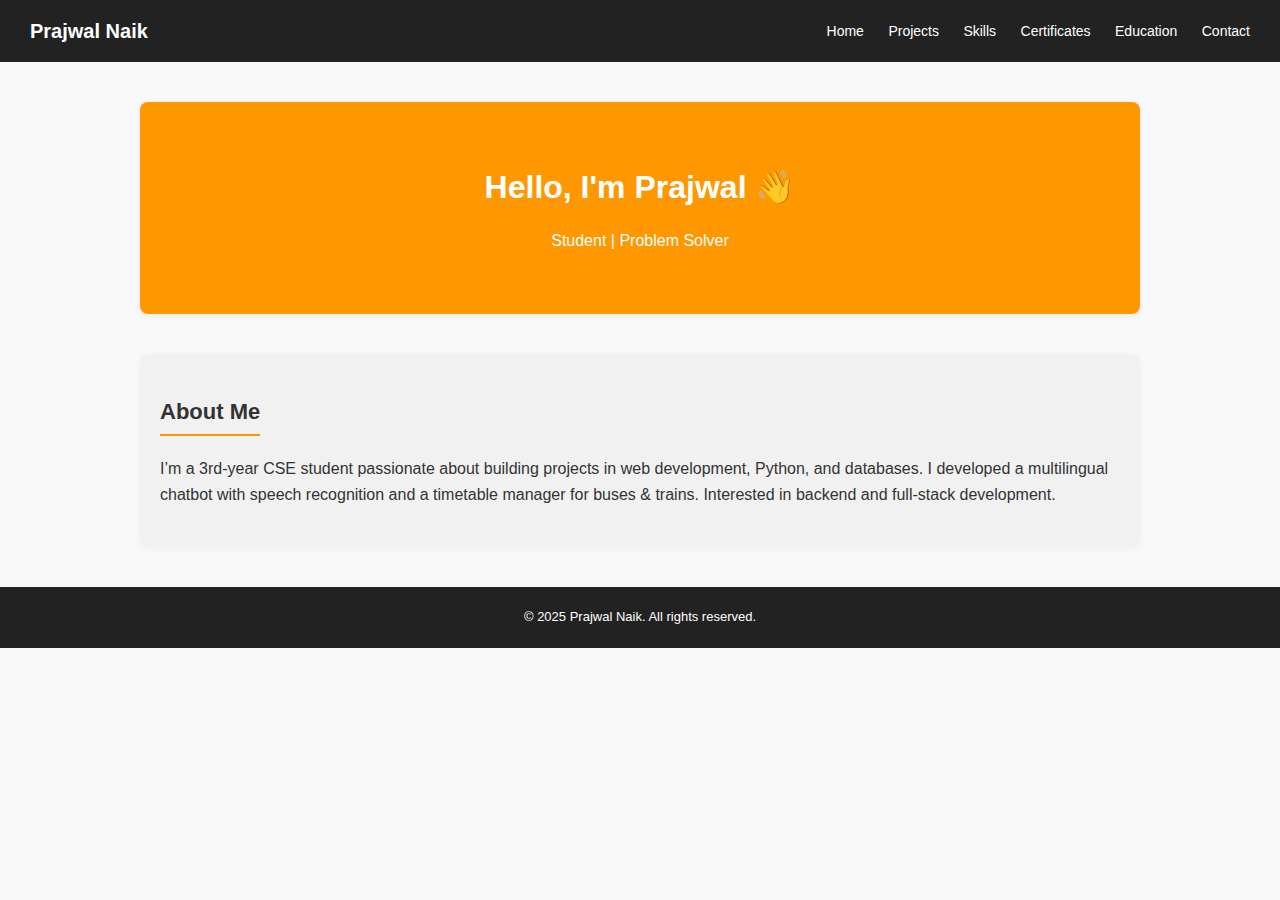
<file: index.html>
<!DOCTYPE html>
<html lang="en">
<head>
  <meta charset="UTF-8">
  <meta name="viewport" content="width=device-width, initial-scale=1">
  <title>Prajwal Naik — Home</title>
  <link rel="stylesheet" href="style.css">
</head>
<body>
<header>
  <h1>Prajwal Naik</h1>
  <nav>
    <a href="index.html">Home</a>
    <a href="projects.html">Projects</a>
    <a href="skills.html">Skills</a>
    <a href="certificates.html">Certificates</a>
    <a href="education.html">Education</a>
    <a href="contact.html">Contact</a>
  </nav>
</header>

<section class="hero">
  <h2>Hello, I'm Prajwal 👋</h2>
  <p>Student | Problem Solver</p>
</section>

<section>
  <h2>About Me</h2>
  <p>
    I’m a 3rd-year CSE student passionate about building projects in web development, 
    Python, and databases. I developed a multilingual chatbot with speech recognition 
    and a timetable manager for buses & trains. Interested in backend and full-stack development.
  </p>
</section>

<footer>
  © 2025 Prajwal Naik. All rights reserved.
</footer>
</body>
</html>
</file>
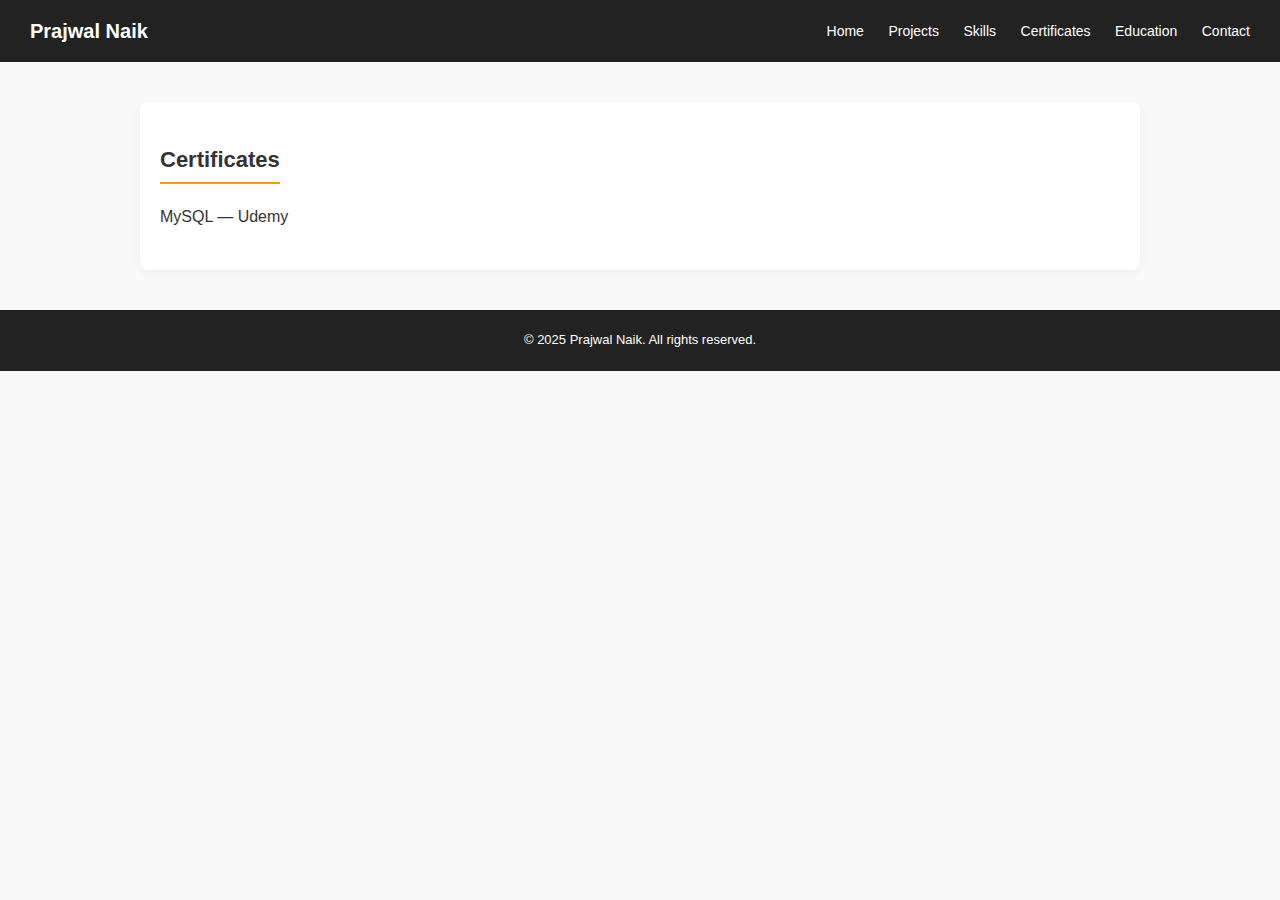
<file: certificates.html>
<!DOCTYPE html>
<html lang="en">
<head>
  <meta charset="UTF-8">
  <meta name="viewport" content="width=device-width, initial-scale=1">
  <title>Prajwal Naik — Certificates</title>
  <link rel="stylesheet" href="style.css">
</head>
<body>
<header>
  <h1>Prajwal Naik</h1>
  <nav>
    <a href="index.html">Home</a>
    <a href="projects.html">Projects</a>
    <a href="skills.html">Skills</a>
    <a href="certificates.html">Certificates</a>
    <a href="education.html">Education</a>
    <a href="contact.html">Contact</a>
  </nav>
</header>

<section>
  <h2>Certificates</h2>
  <p>MySQL — Udemy</p>
</section>

<footer>
  © 2025 Prajwal Naik. All rights reserved.
</footer>
</body>
</html>
</file>
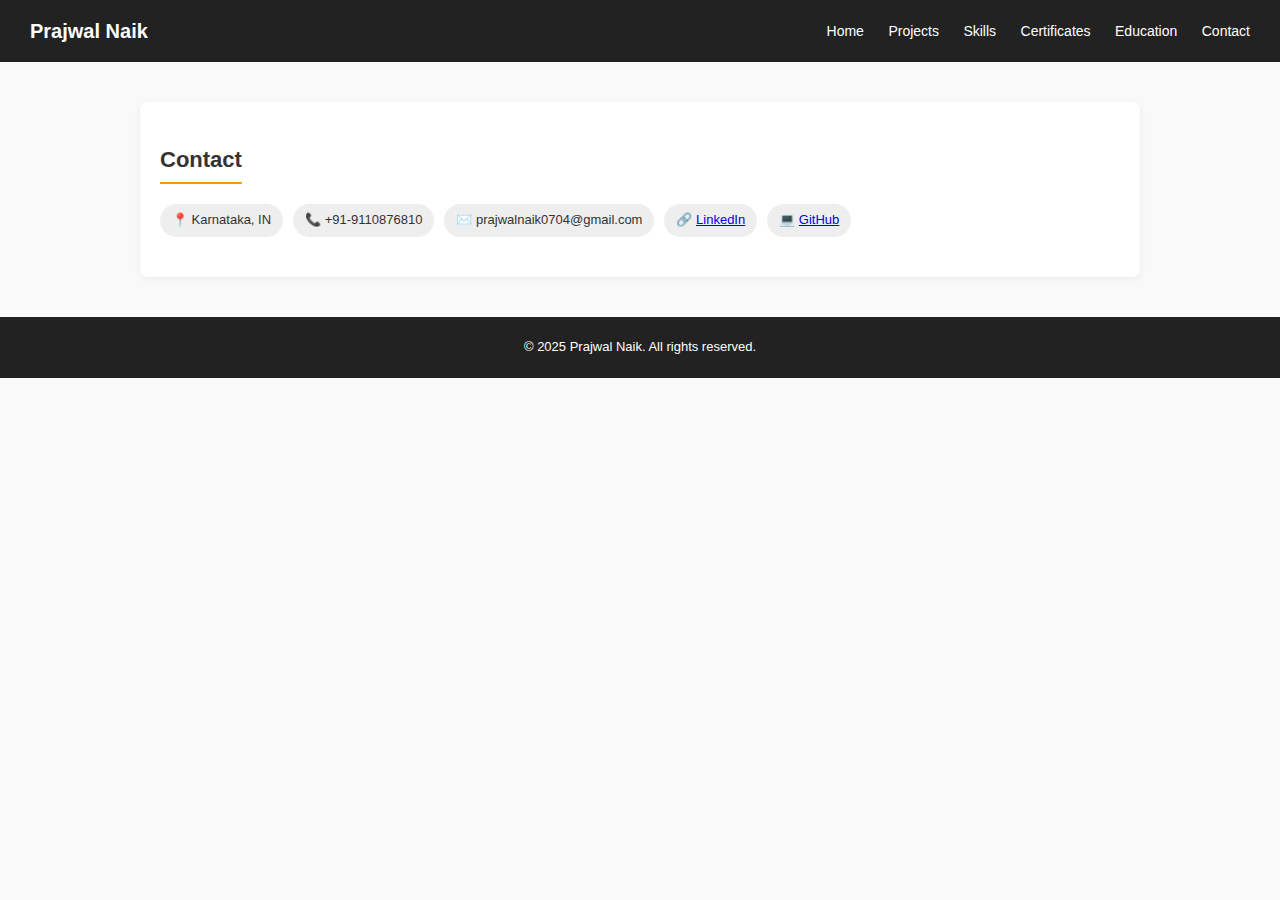
<file: contact.html>
<!DOCTYPE html>
<html lang="en">
<head>
  <meta charset="UTF-8">
  <meta name="viewport" content="width=device-width, initial-scale=1">
  <title>Prajwal Naik — Contact</title>
  <link rel="stylesheet" href="style.css">
</head>
<body>
<header>
  <h1>Prajwal Naik</h1>
  <nav>
    <a href="index.html">Home</a>
    <a href="projects.html">Projects</a>
    <a href="skills.html">Skills</a>
    <a href="certificates.html">Certificates</a>
    <a href="education.html">Education</a>
    <a href="contact.html">Contact</a>
  </nav>
</header>

<section>
  <h2>Contact</h2>
  <div class="contact-info">
    <span class="tag">📍 Karnataka, IN</span>
    <span class="tag">📞 +91-9110876810</span>
    <span class="tag">✉️ prajwalnaik0704@gmail.com</span>
    <span class="tag">🔗 <a href="https://linkedin.com/in/prajwal-naik-16aa91382" target="_blank">LinkedIn</a></span>
    <span class="tag">💻 <a href="https://github.com/PrajwalNaik123" target="_blank">GitHub</a></span>
  </div>
</section>

<footer>
  © 2025 Prajwal Naik. All rights reserved.
</footer>
</body>
</html>
</file>
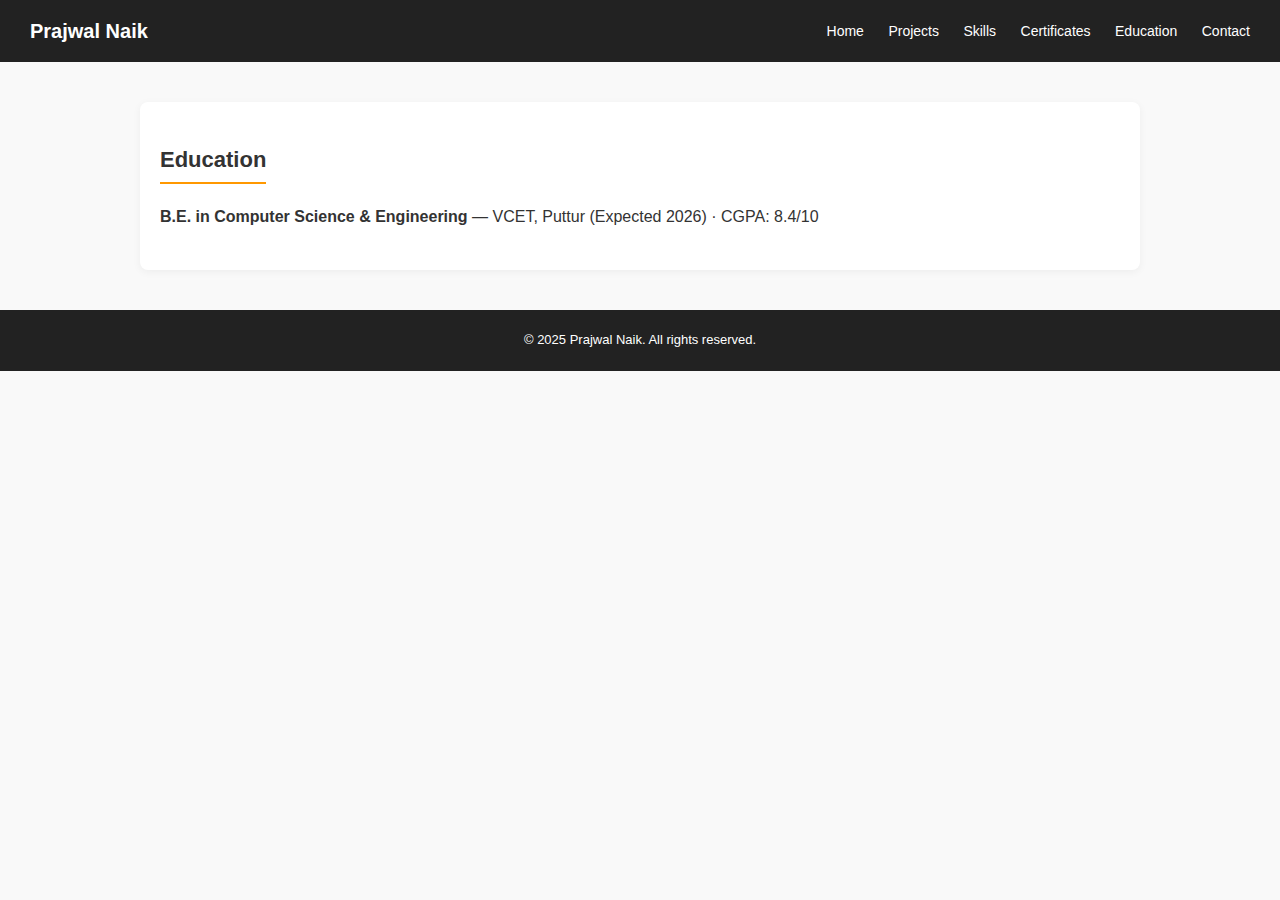
<file: education.html>
<!DOCTYPE html>
<html lang="en">
<head>
  <meta charset="UTF-8">
  <meta name="viewport" content="width=device-width, initial-scale=1">
  <title>Prajwal Naik — Education</title>
  <link rel="stylesheet" href="style.css">
</head>
<body>
<header>
  <h1>Prajwal Naik</h1>
  <nav>
    <a href="index.html">Home</a>
    <a href="projects.html">Projects</a>
    <a href="skills.html">Skills</a>
    <a href="certificates.html">Certificates</a>
    <a href="education.html">Education</a>
    <a href="contact.html">Contact</a>
  </nav>
</header>

<section>
  <h2>Education</h2>
  <p><b>B.E. in Computer Science & Engineering</b> — VCET, Puttur (Expected 2026) · CGPA: 8.4/10</p>
</section>

<footer>
  © 2025 Prajwal Naik. All rights reserved.
</footer>
</body>
</html>
</file>
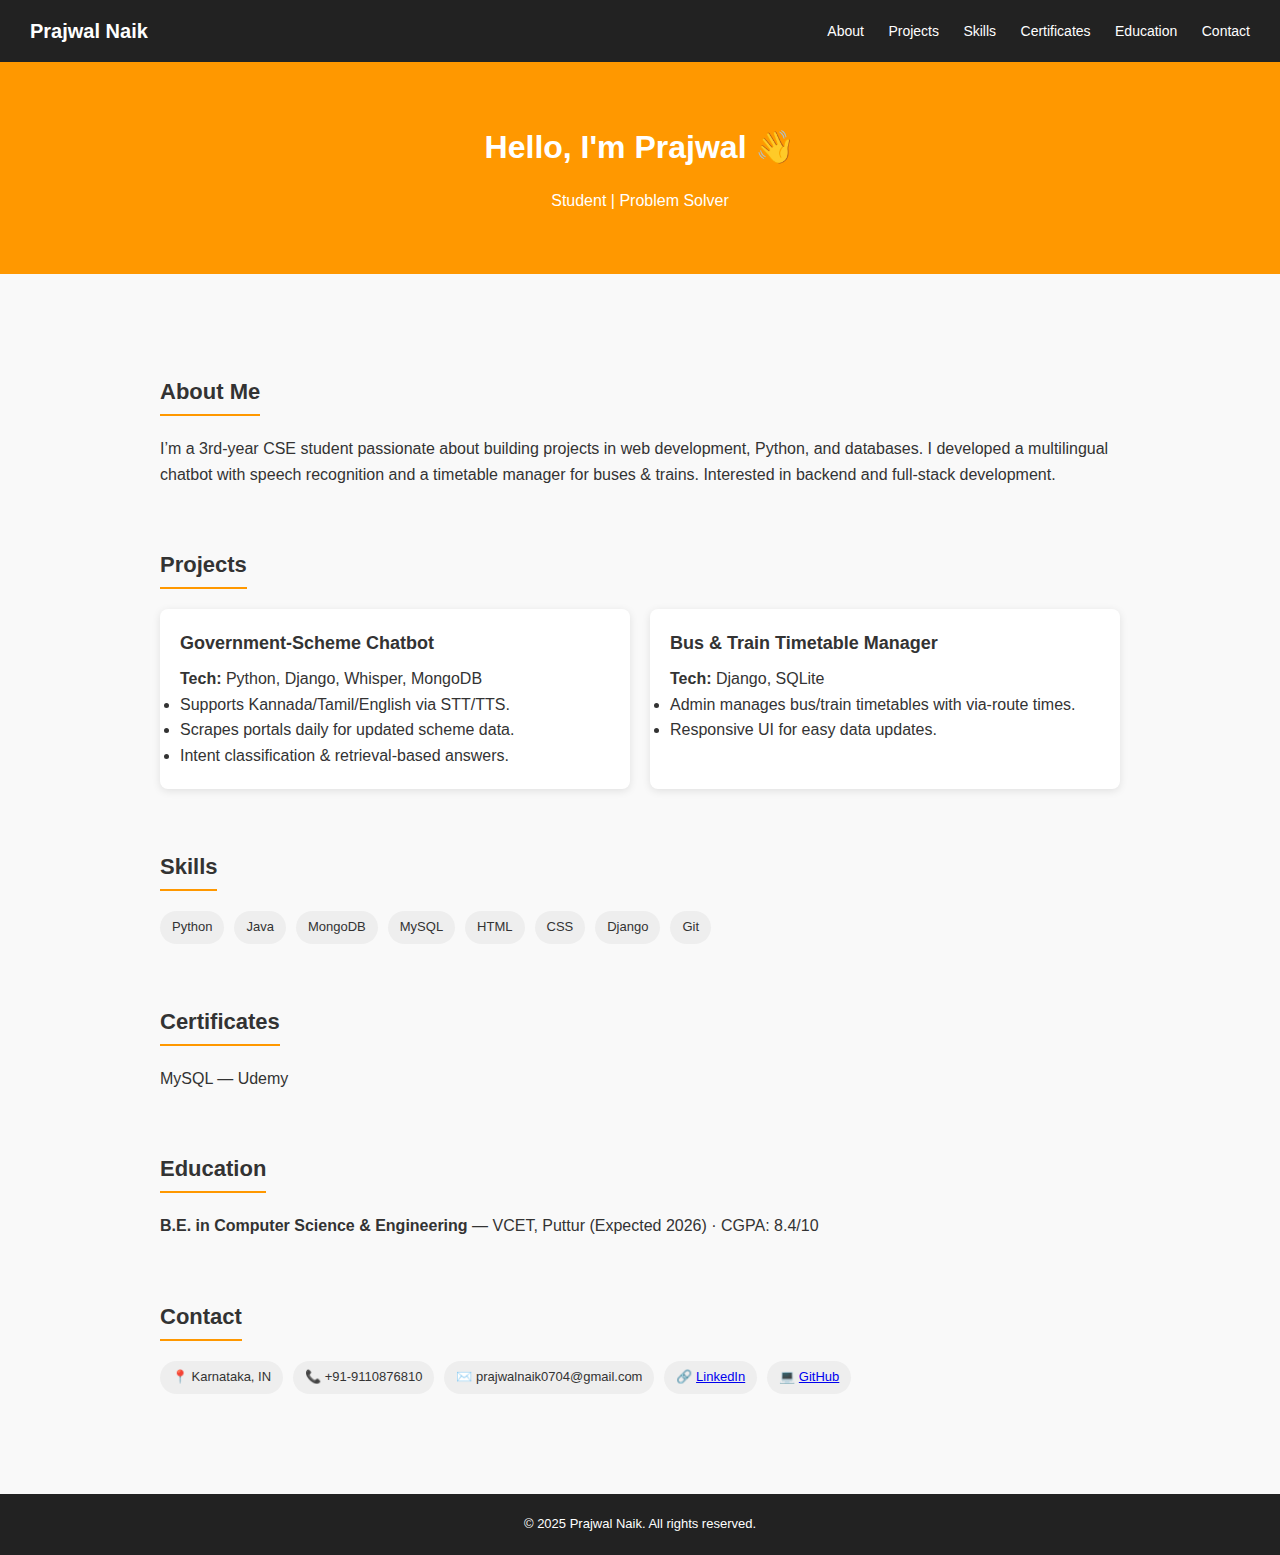
<file: portfolio.html>
<!DOCTYPE html>
<html lang="en">
<head>
  <meta charset="utf-8" />
  <meta name="viewport" content="width=device-width, initial-scale=1" />
  <title>Prajwal Naik — Portfolio</title>
  <style>
    * { margin: 0; padding: 0; box-sizing: border-box; }
    body {
      font-family: "Segoe UI", Arial, sans-serif;
      line-height: 1.6;
      color: #333;
      background: #f9f9f9;
    }
    header {
      background: #222;
      color: #fff;
      padding: 15px 30px;
      position: sticky;
      top: 0;
      display: flex;
      justify-content: space-between;
      align-items: center;
      z-index: 1000;
    }
    header h1 { font-size: 20px; }
    nav a {
      color: #fff; text-decoration: none; margin-left: 20px;
      font-size: 14px; transition: color 0.3s;
    }
    nav a:hover { color: #ff9800; }
    .container { max-width: 1000px; margin: auto; padding: 40px 20px; }
    section { margin-bottom: 60px; }
    h2 {
      font-size: 22px; margin-bottom: 20px;
      border-bottom: 2px solid #ff9800; display: inline-block;
      padding-bottom: 5px;
    }
    .hero {
      text-align: center; padding: 60px 20px; background: #ff9800; color: #fff;
    }
    .hero h2 { font-size: 32px; margin-bottom: 10px; border: none; }
    .hero p { font-size: 16px; }
    .projects { display: grid; grid-template-columns: repeat(auto-fit, minmax(300px, 1fr)); gap: 20px; }
    .card {
      background: #fff; padding: 20px; border-radius: 8px;
      box-shadow: 0 2px 8px rgba(0,0,0,0.1);
    }
    .card h3 { margin-bottom: 8px; font-size: 18px; }
    .skills-list, .contact-info {
      display: flex; flex-wrap: wrap; gap: 10px;
    }
    .tag {
      background: #eee; padding: 6px 12px; border-radius: 20px;
      font-size: 13px;
    }
    footer {
      background: #222; color: #fff; text-align: center;
      padding: 20px; font-size: 13px;
    }
  </style>
</head>
<body>
  <!-- Navbar -->
  <header>
    <h1>Prajwal Naik</h1>
    <nav>
      <a href="#about">About</a>
      <a href="#projects">Projects</a>
      <a href="#skills">Skills</a>
      <a href="#certificates">Certificates</a>
      <a href="#education">Education</a>
      <a href="#contact">Contact</a>
    </nav>
  </header>

  <!-- Hero -->
  <section class="hero">
    <h2>Hello, I'm Prajwal 👋</h2>
    <p>Student | Problem Solver</p>
  </section>

  <div class="container">
    <!-- About -->
    <section id="about">
      <h2>About Me</h2>
      <p>
        I’m a 3rd-year CSE student passionate about building projects in web development, 
        Python, and databases. I developed a multilingual chatbot with speech recognition 
        and a timetable manager for buses & trains. Interested in backend and full-stack development.
      </p>
    </section>

    <!-- Projects -->
    <section id="projects">
      <h2>Projects</h2>
      <div class="projects">
        <div class="card">
          <h3>Government-Scheme Chatbot</h3>
          <p><b>Tech:</b> Python, Django, Whisper, MongoDB</p>
          <ul>
            <li>Supports Kannada/Tamil/English via STT/TTS.</li>
            <li>Scrapes portals daily for updated scheme data.</li>
            <li>Intent classification & retrieval-based answers.</li>
          </ul>
        </div>
        <div class="card">
          <h3>Bus & Train Timetable Manager</h3>
          <p><b>Tech:</b> Django, SQLite</p>
          <ul>
            <li>Admin manages bus/train timetables with via-route times.</li>
            <li>Responsive UI for easy data updates.</li>
          </ul>
        </div>
      </div>
    </section>

    <!-- Skills -->
    <section id="skills">
      <h2>Skills</h2>
      <div class="skills-list">
        <span class="tag">Python</span>
        <span class="tag">Java</span>
        <span class="tag">MongoDB</span>
        <span class="tag">MySQL</span>
        <span class="tag">HTML</span>
        <span class="tag">CSS</span>
        <span class="tag">Django</span>
        <span class="tag">Git</span>
      </div>
    </section>

    <!-- Certificates -->
    <section id="certificates">
      <h2>Certificates</h2>
      <p>MySQL — Udemy</p>
    </section>

    <!-- Education -->
    <section id="education">
      <h2>Education</h2>
      <p><b>B.E. in Computer Science & Engineering</b> — VCET, Puttur (Expected 2026) · CGPA: 8.4/10</p>
    </section>

    <!-- Contact -->
    <section id="contact">
      <h2>Contact</h2>
      <div class="contact-info">
        <span class="tag">📍 Karnataka, IN</span>
        <span class="tag">📞 +91-9110876810</span>
        <span class="tag">✉️ prajwalnaik0704@gmail.com</span>
        <span class="tag">🔗 <a href="https://linkedin.com/in/prajwal-naik -16aa91382" target="_blank">LinkedIn</a></span>
        <span class="tag">💻 <a href="https://github.com/PrajwalNaik123" target="_blank">GitHub</a></span>
      </div>
    </section>
  </div>

  <footer>
    © 2025 Prajwal Naik. All rights reserved.
  </footer>
</body>
</html>
</file>
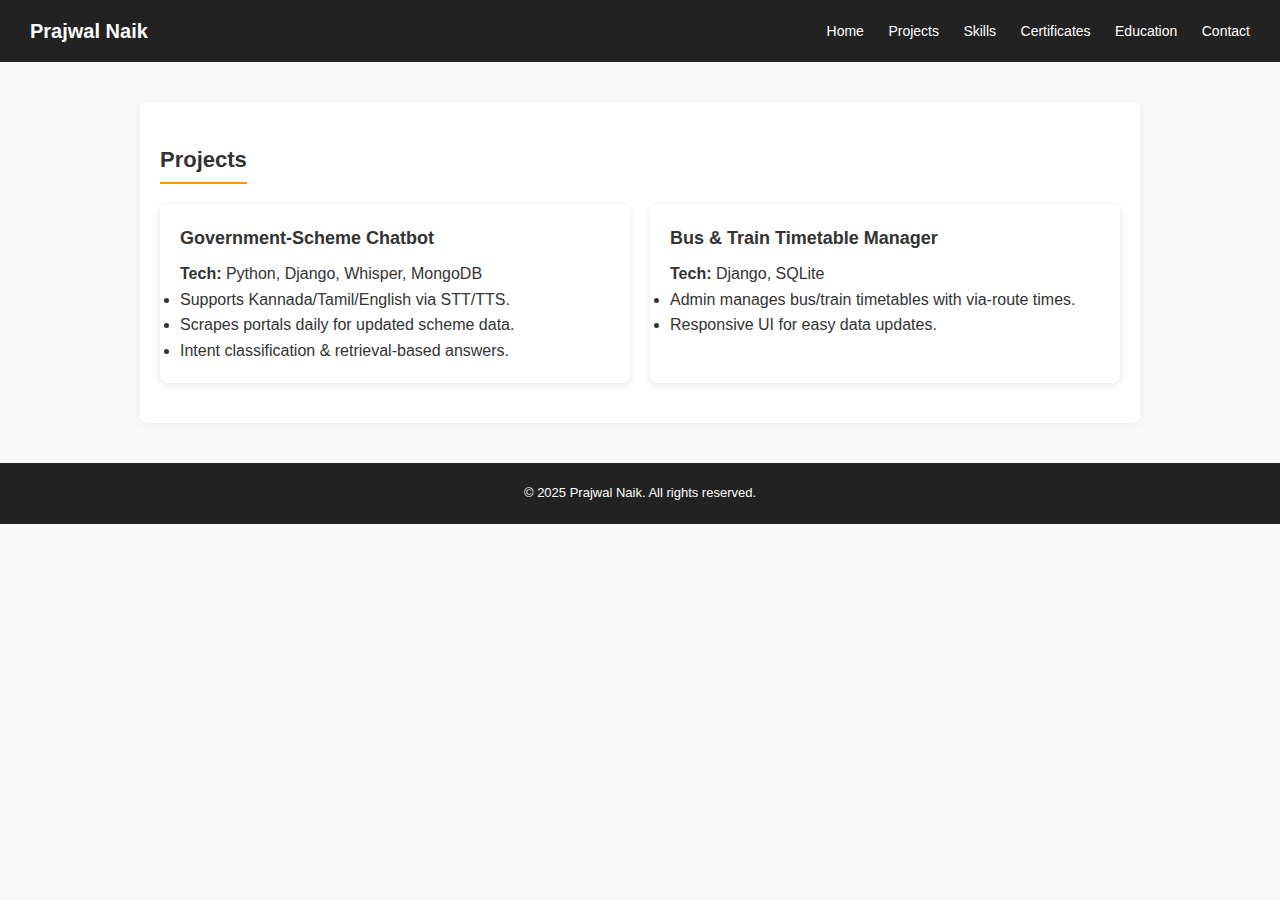
<file: projects.html>
<!DOCTYPE html>
<html lang="en">
<head>
  <meta charset="UTF-8">
  <meta name="viewport" content="width=device-width, initial-scale=1">
  <title>Prajwal Naik — Projects</title>
  <link rel="stylesheet" href="style.css">
</head>
<body>
<header>
  <h1>Prajwal Naik</h1>
  <nav>
    <a href="index.html">Home</a>
    <a href="projects.html">Projects</a>
    <a href="skills.html">Skills</a>
    <a href="certificates.html">Certificates</a>
    <a href="education.html">Education</a>
    <a href="contact.html">Contact</a>
  </nav>
</header>

<section>
  <h2>Projects</h2>
  <div class="projects">
    <div class="card">
      <h3>Government-Scheme Chatbot</h3>
      <p><b>Tech:</b> Python, Django, Whisper, MongoDB</p>
      <ul>
        <li>Supports Kannada/Tamil/English via STT/TTS.</li>
        <li>Scrapes portals daily for updated scheme data.</li>
        <li>Intent classification & retrieval-based answers.</li>
      </ul>
    </div>
    <div class="card">
      <h3>Bus & Train Timetable Manager</h3>
      <p><b>Tech:</b> Django, SQLite</p>
      <ul>
        <li>Admin manages bus/train timetables with via-route times.</li>
        <li>Responsive UI for easy data updates.</li>
      </ul>
    </div>
  </div>
</section>

<footer>
  © 2025 Prajwal Naik. All rights reserved.
</footer>
</body>
</html>
</file>
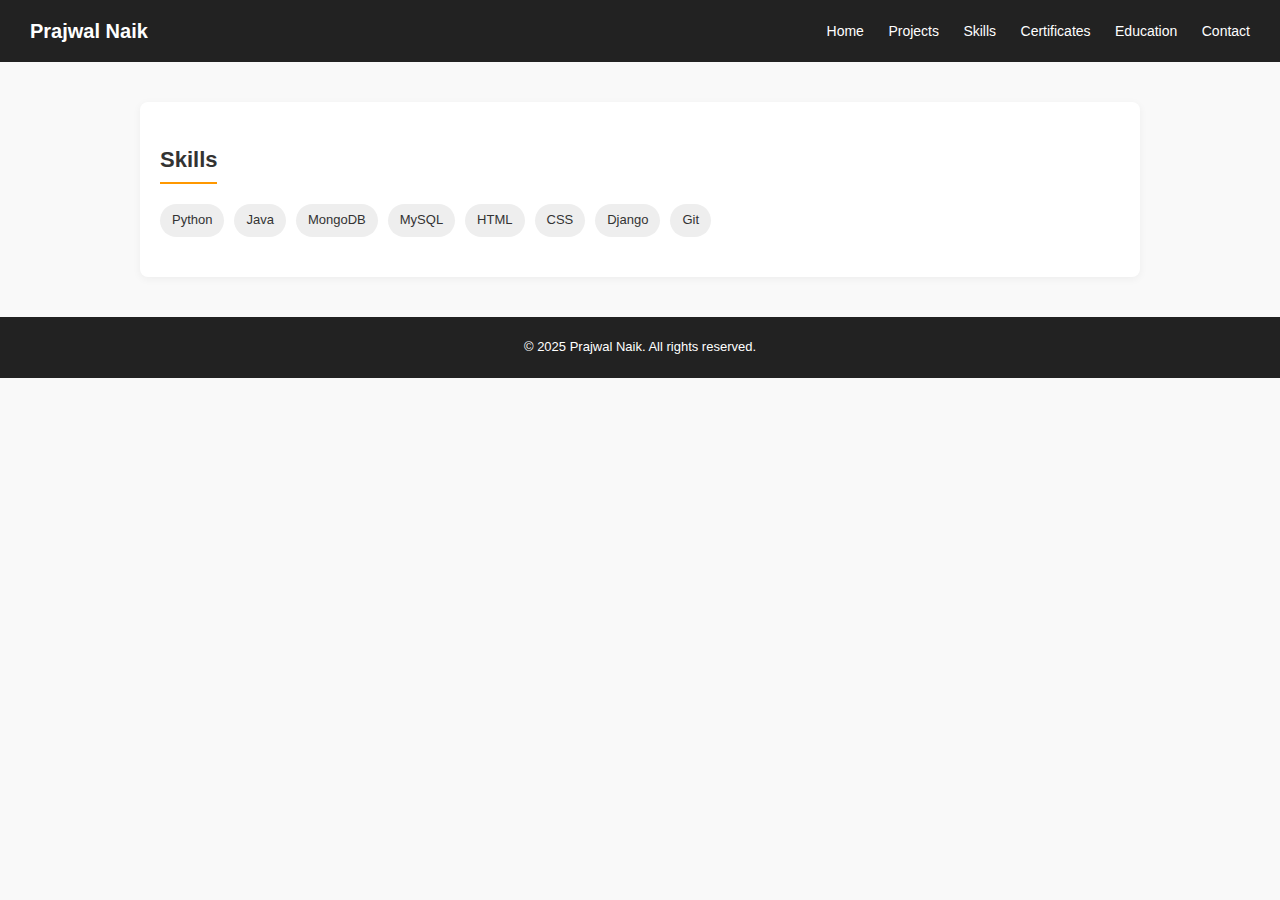
<file: skills.html>
<!DOCTYPE html>
<html lang="en">
<head>
  <meta charset="UTF-8">
  <meta name="viewport" content="width=device-width, initial-scale=1">
  <title>Prajwal Naik — Skills</title>
  <link rel="stylesheet" href="style.css">
</head>
<body>
<header>
  <h1>Prajwal Naik</h1>
  <nav>
    <a href="index.html">Home</a>
    <a href="projects.html">Projects</a>
    <a href="skills.html">Skills</a>
    <a href="certificates.html">Certificates</a>
    <a href="education.html">Education</a>
    <a href="contact.html">Contact</a>
  </nav>
</header>

<section>
  <h2>Skills</h2>
  <div class="skills-list">
    <span class="tag">Python</span>
    <span class="tag">Java</span>
    <span class="tag">MongoDB</span>
    <span class="tag">MySQL</span>
    <span class="tag">HTML</span>
    <span class="tag">CSS</span>
    <span class="tag">Django</span>
    <span class="tag">Git</span>
  </div>
</section>

<footer>
  © 2025 Prajwal Naik. All rights reserved.
</footer>
</body>
</html>
</file>
<file: style.css>
/* ===== Global Styles ===== */
* { margin: 0; padding: 0; box-sizing: border-box; }
body {
  font-family: "Segoe UI", Arial, sans-serif;
  line-height: 1.6;
  color: #333;
  background: #f9f9f9;
}

/* ===== Header ===== */
header {
  background: #222;
  color: #fff;
  padding: 15px 30px;
  position: sticky;
  top: 0;
  display: flex;
  justify-content: space-between;
  align-items: center;
  z-index: 1000;
}

header h1 { font-size: 20px; }

nav a {
  color: #fff; 
  text-decoration: none; 
  margin-left: 20px;
  font-size: 14px; 
  transition: color 0.3s;
}

nav a:hover { color: #ff9800; }

/* ===== Sections ===== */
section {
  max-width: 1000px;
  margin: 40px auto;
  padding: 40px 20px;
  background: #fff;
  border-radius: 8px;
  box-shadow: 0 2px 8px rgba(0,0,0,0.05);
}

section:nth-of-type(even) {
  background: #f1f1f1;
}

h2 {
  font-size: 22px; 
  margin-bottom: 20px;
  border-bottom: 2px solid #ff9800; 
  display: inline-block;
  padding-bottom: 5px;
}

/* ===== Hero ===== */
.hero {
  text-align: center; 
  padding: 60px 20px; 
  background: #ff9800; 
  color: #fff;
}

.hero h2 { font-size: 32px; margin-bottom: 10px; border: none; }
.hero p { font-size: 16px; }

/* ===== Projects ===== */
.projects {
  display: grid; 
  grid-template-columns: repeat(auto-fit, minmax(300px, 1fr)); 
  gap: 20px;
}

.card {
  background: #fff; 
  padding: 20px; 
  border-radius: 8px;
  box-shadow: 0 2px 8px rgba(0,0,0,0.1);
}

.card h3 { margin-bottom: 8px; font-size: 18px; }

/* ===== Skills & Contact ===== */
.skills-list, .contact-info {
  display: flex; 
  flex-wrap: wrap; 
  gap: 10px;
}

.tag {
  background: #eee; 
  padding: 6px 12px; 
  border-radius: 20px;
  font-size: 13px;
}

/* ===== Footer ===== */
footer {
  background: #222; 
  color: #fff; 
  text-align: center;
  padding: 20px; 
  font-size:13px;
}
</file>
